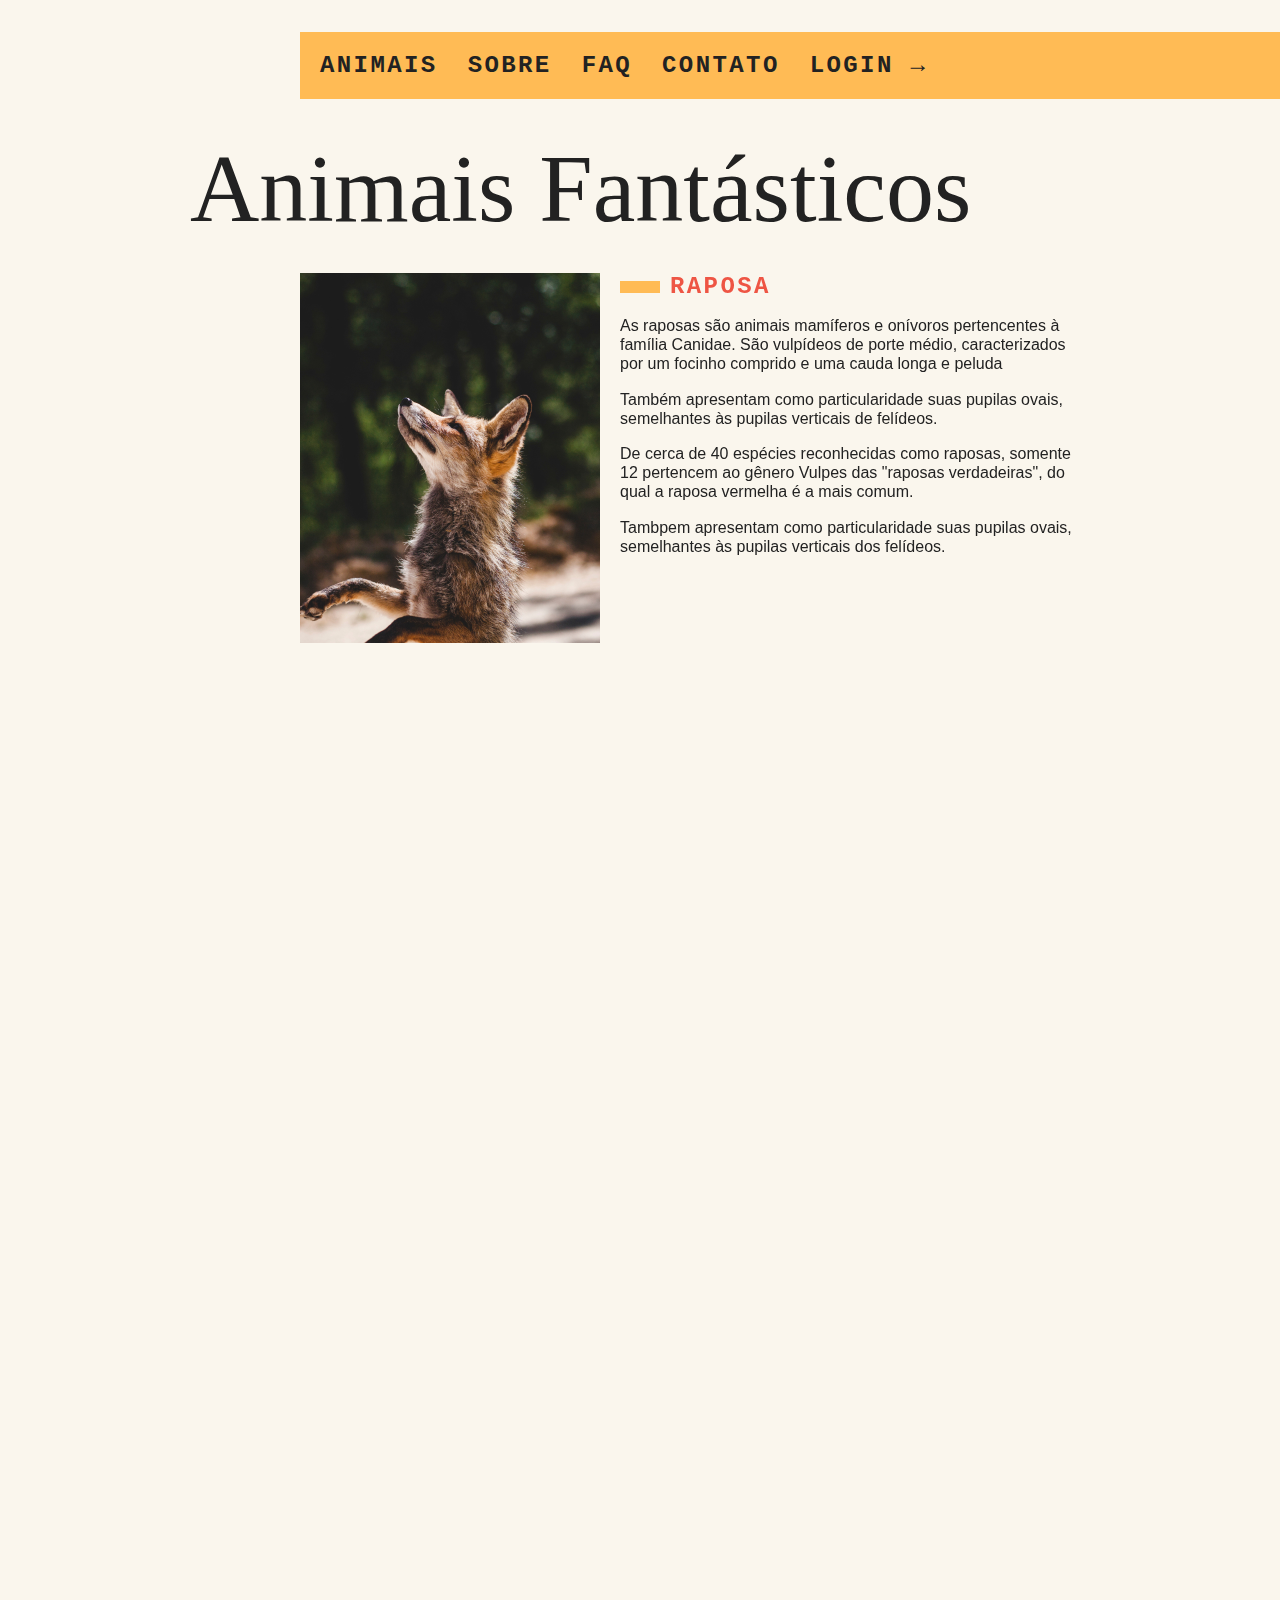
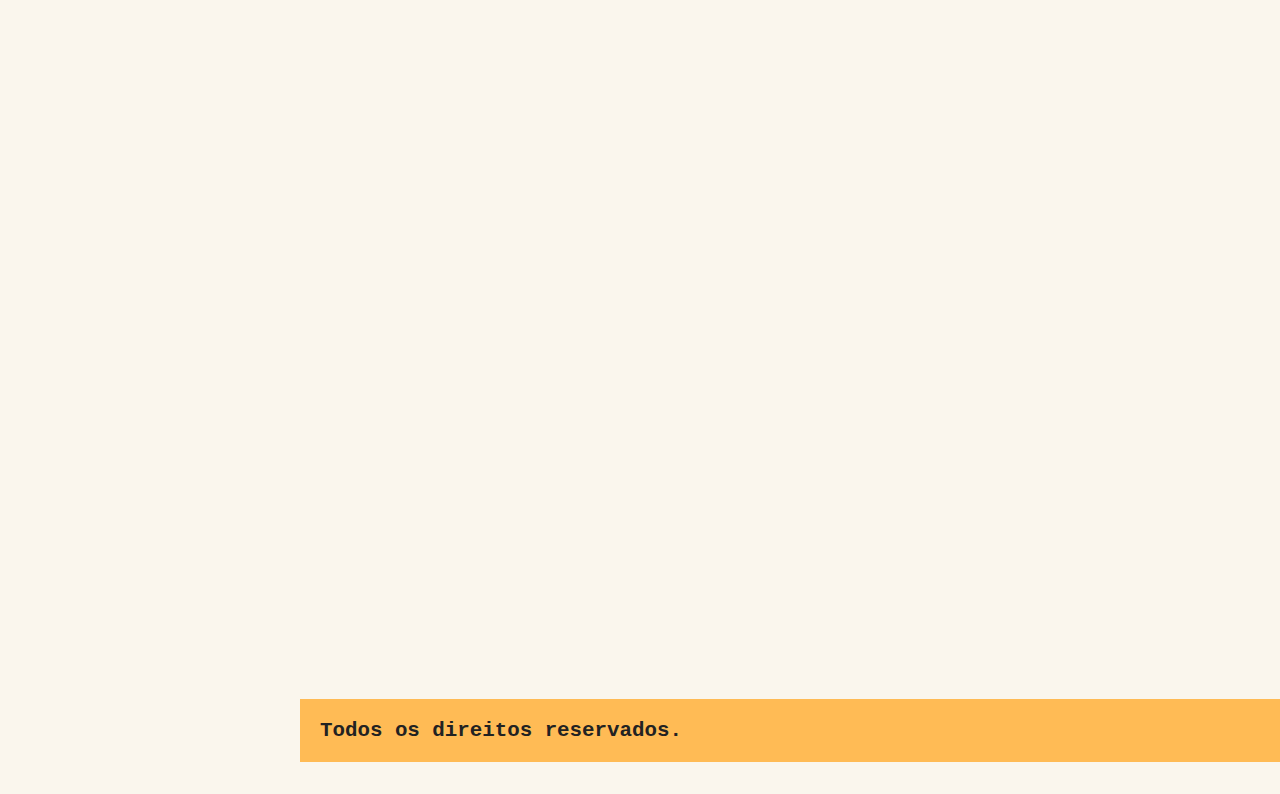
<file: animais-fantasticos/index.html>
<!DOCTYPE html>
<html lang="pt-br">
<head>
    <meta charset="UTF-8">
    <meta name="viewport" content="width=device-width, initial-scale=1.0">
    <title>Animais Fantásticos</title>
    <link rel="stylesheet" href="css/style.css">
    <script>document.documentElement.className += " js";</script>
</head>
<body>
    <div class="grid-container">
        <nav class="menu" data-menu="suave">
            <button data-menu="button" aria-expanded="false" aria-controls="menu">Menu</button>
            <ul data-menu="list" id="menu">
                <li><a href="#animais">Animais</a></li>
                <li data-dropdown>
                    <a href="sobre.html">Sobre</a>
                    <ul class="dropdown-menu">
                        <li><a href="empresa.html">A Empresa</a></li>
                        <li><a href="equipe.html">Equipe</a></li>
                        <li><a href="socios.html">Sócios</a></li>
                        <li><a href="investidores.html">Investidores</a></li>
                    </ul>
                </li>
                <li><a href="#faq">Faq</a></li>
                <li><a href="#contato">Contato</a></li>
                <li><a data-modal="abrir" href="login.html">Login →</a></li>
            </ul>
        </nav>
        <section class="grid-section animais" data-anime="scroll" id="animais">
            <h1 class="titulo">Animais Fantásticos</h1>
            <ul class="animais-lista" data-tab="menu">
                <li>
                    <img src="img/imagem1.jpg" alt="Raposa">
                </li>
                <li>
                    <img src="img/imagem2.jpg" alt="Esquilo">
                </li>
                <li>
                    <img src="img/imagem3.jpg" alt="Urso">
                </li>
                <li>
                    <img src="img/imagem4.jpg" alt="Lobo">
                </li>
                <li>
                    <img src="img/imagem5.jpg" alt="Macaco">
                </li>
                <li>
                    <img src="img/imagem6.jpg" alt="Leão">
                </li>
            </ul>
            <div class="animais-descricao" data-tab="content">
                <section data-anime="show-right">
                    <h2>Raposa</h2>
                    <p>As raposas são animais mamíferos e onívoros pertencentes à família Canidae. São vulpídeos de porte médio, caracterizados por um focinho comprido e uma cauda longa e peluda</p>
                    <p>Também apresentam como particularidade suas pupilas ovais, semelhantes às pupilas verticais de felídeos.</p>
                    <p>De cerca de 40 espécies reconhecidas como raposas, somente 12 pertencem ao gênero Vulpes das "raposas verdadeiras", do qual a raposa vermelha é a mais comum.</p>
                    <p>Tambpem apresentam como particularidade suas pupilas ovais, semelhantes às pupilas verticais dos felídeos.</p>
                </section>

                <section data-anime="show-right">
                    <h2>Esquilo</h2>
                    <p>As raposas são animais mamíferos e onívoros pertencentes à família Canidae. São vulpídeos de porte médio, caracterizados por um focinho comprido e uma cauda longa e peluda</p>
                    <p>Também apresentam como particularidade suas pupilas ovais, semelhantes às pupilas verticais de felídeos.</p>
                    <p>De cerca de 40 espécies reconhecidas como raposas, somente 12 pertencem ao gênero Vulpes das "raposas verdadeiras", do qual a raposa vermelha é a mais comum.</p>
                    <p>Tambpem apresentam como particularidade suas pupilas ovais, semelhantes às pupilas verticais dos felídeos.</p>
                </section>

                <section data-anime="show-down">
                    <h2>Urso</h2>
                    <p>As raposas são animais mamíferos e onívoros pertencentes à família Canidae. São vulpídeos de porte médio, caracterizados por um focinho comprido e uma cauda longa e peluda</p>
                    <p>Também apresentam como particularidade suas pupilas ovais, semelhantes às pupilas verticais de felídeos.</p>
                    <p>De cerca de 40 espécies reconhecidas como raposas, somente 12 pertencem ao gênero Vulpes das "raposas verdadeiras", do qual a raposa vermelha é a mais comum.</p>
                    <p>Tambpem apresentam como particularidade suas pupilas ovais, semelhantes às pupilas verticais dos felídeos.</p>
                </section>

                <section data-anime="show-down">
                    <h2>Lobo</h2>
                    <p>As raposas são animais mamíferos e onívoros pertencentes à família Canidae. São vulpídeos de porte médio, caracterizados por um focinho comprido e uma cauda longa e peluda</p>
                    <p>Também apresentam como particularidade suas pupilas ovais, semelhantes às pupilas verticais de felídeos.</p>
                    <p>De cerca de 40 espécies reconhecidas como raposas, somente 12 pertencem ao gênero Vulpes das "raposas verdadeiras", do qual a raposa vermelha é a mais comum.</p>
                    <p>Tambpem apresentam como particularidade suas pupilas ovais, semelhantes às pupilas verticais dos felídeos.</p>
                </section>

                <section data-anime="show-down">
                    <h2>Macaco</h2>
                    <p>As raposas são animais mamíferos e onívoros pertencentes à família Canidae. São vulpídeos de porte médio, caracterizados por um focinho comprido e uma cauda longa e peluda</p>
                    <p>Também apresentam como particularidade suas pupilas ovais, semelhantes às pupilas verticais de felídeos.</p>
                    <p>De cerca de 40 espécies reconhecidas como raposas, somente 12 pertencem ao gênero Vulpes das "raposas verdadeiras", do qual a raposa vermelha é a mais comum.</p>
                    <p>Tambpem apresentam como particularidade suas pupilas ovais, semelhantes às pupilas verticais dos felídeos.</p>
                </section>

                <section data-anime="show-right">
                    <h2>Leão</h2>
                    <p>As raposas são animais mamíferos e onívoros pertencentes à família Canidae. São vulpídeos de porte médio, caracterizados por um focinho comprido e uma cauda longa e peluda</p>
                    <p>Também apresentam como particularidade suas pupilas ovais, semelhantes às pupilas verticais de felídeos.</p>
                    <p>De cerca de 40 espécies reconhecidas como raposas, somente 12 pertencem ao gênero Vulpes das "raposas verdadeiras", do qual a raposa vermelha é a mais comum.</p>
                    <p>Tambpem apresentam como particularidade suas pupilas ovais, semelhantes às pupilas verticais dos felídeos.</p>
                </section>

            </div>
        </section>
        <section class="grid-section faq" data-anime="scroll" id="faq">
            <h1 class="titulo">FAQ</h1>
            <dl class="faq-lista" data-anime="accordion">
                <dt>Qual a idade dos animais ?</dt>
                <dd>As raposas são animais mamíferos e onívoros pertencentes à família Canidae. São vulpídeos de porte médio, caracterizados por um focinho comprido e uma cauda longa e peluda.</dd>
                <dt>Eles são fantásticos ?</dt>
                <dd>Também apresentam como particularidade suas pupilas ovais, semelhantes às pupilas verticais de felídeos.</dd>
                <dt>Qual a diferença ?</dt>
                <dd>De cerca de 40 espécies reconhecidas como raposas, somente 12 pertencem ao gênero Vulpes das "raposas verdadeiras", do qual a raposa vermelha é a mais comum.</dd>
                <dt>Como proteger ?</dt>
                <dd>Também apresentam como particularidade suas pupilas ovais, semelhantes às pupilas verticais de felídeos.</dd>
            </dl>
        </section>

        <section class="grid-section numeros" data-anime="scroll">
            <h1 class="titulo">Números</h1>
            <div class="numeros-grid">
                <div class="numero-animal">
                    <h3>Lobos</h3>
                    <span data-numero>4874</span>
                </div>
                <div class="numero-animal">
                    <h3>Raposas</h3>
                    <span data-numero>5432</span>
                </div>
                <div class="numero-animal">
                    <h3>Esquilos</h3>
                    <span data-numero>12345</span>
                </div>
                <div class="numero-animal">
                    <h3>Ursos</h3>
                    <span data-numero>1234</span>
                </div>
            </div>
        </section>

        <section class="grid-section contato" data-anime="scroll" id="contato">
            <h1 class="titulo">Contato</h1>
            <div class="mapa" data-tooltip aria-label="Endereço próximo ao estacionamento.">
                <img src="img/mapa.png" alt="Mapa">
            </div>
            <ul class="dados">
                <li>matheuswatanabe1103@gmail.com</li>
                <li>+55 (12) 34567-8999</li>
                <li>Rua Qualquer, n° 23</li>
                <li>Uma Cidade - BR</li>
                <li data-semana="1,2,3,4,5" data-horario="8,18">Seg à Sex das 8 às 18</li>
            </ul>
        </section>

        <footer class="copy">
            <p>Todos os direitos reservados.</p>
        </footer>
    </div>

    <section class="modal-container" data-modal="container">
        <div class="modal">
            <button data-modal="fechar" class="fechar">X</button>
            <form action="">
                <label for="email">E-mail</label>
                <input type="text" for="email" id="email">
                <label for="senha">Senha</label>
                <input type="password" for="senha" id="senha">
                <button type="submit">Entrar</button>
            </form>
        </div>
    </section>

    <script type="module" src="js/script.js"></script>
</body>
</html>
</file>
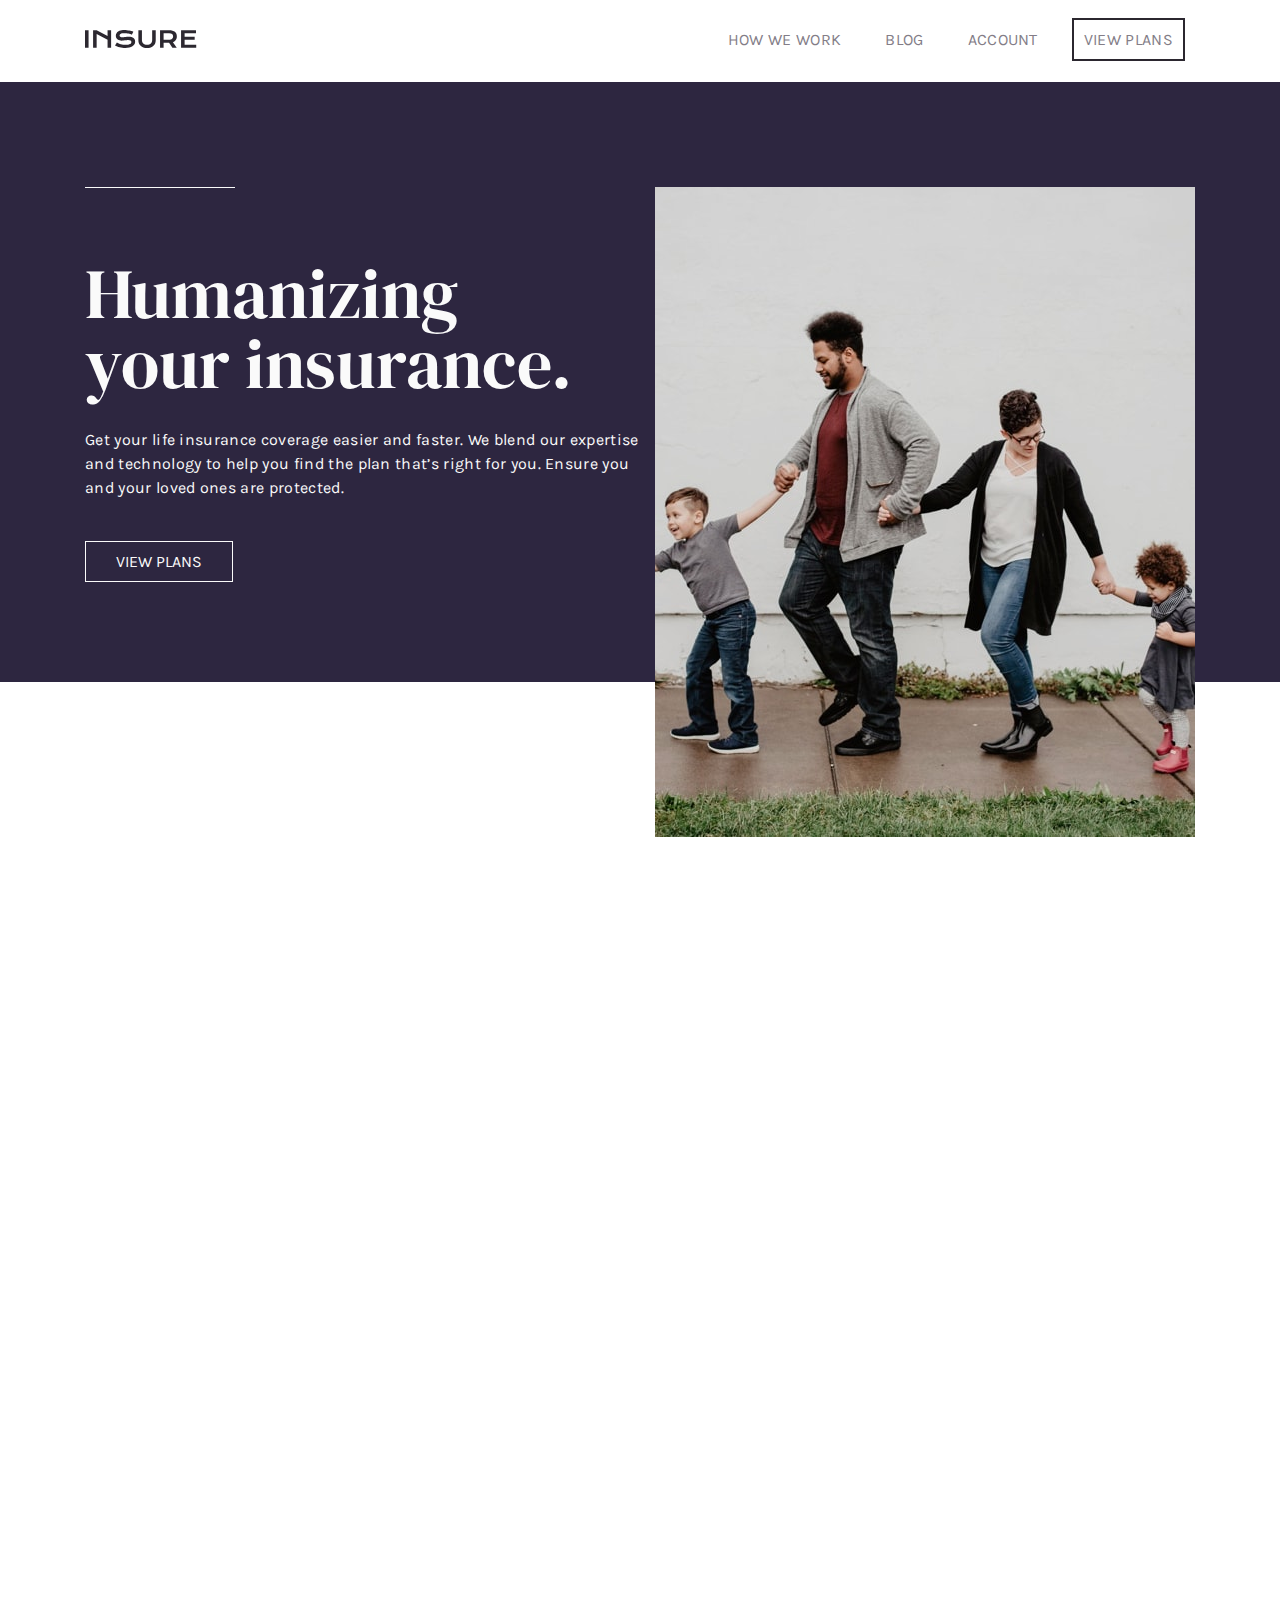
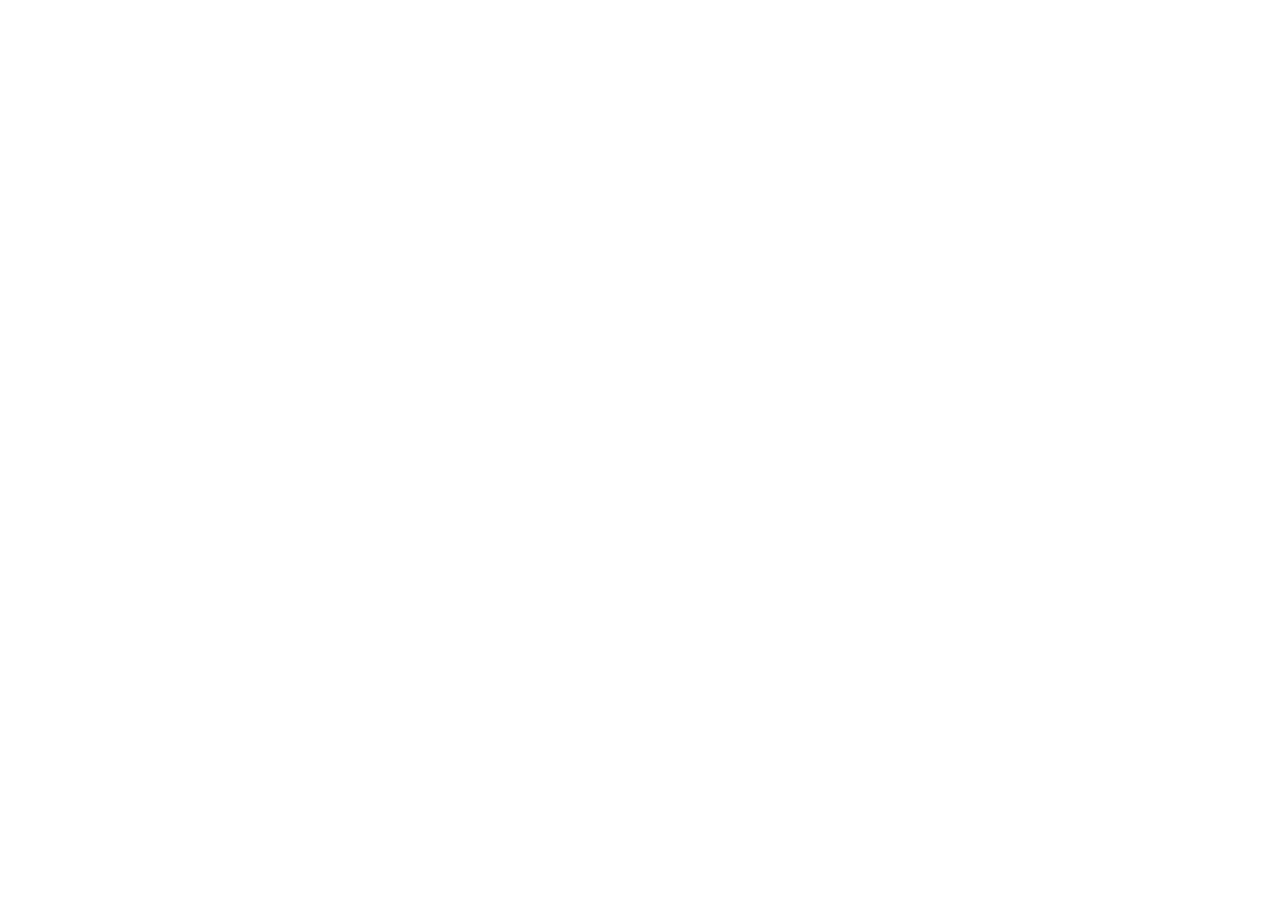
<file: insure-landing-page/index.html>
<!DOCTYPE html>
<html lang="en">
<head>
  <meta charset="UTF-8">
  <meta name="viewport" content="width=device-width, initial-scale=1.0"> <!-- displays site properly based on user's device -->

  <link rel="icon" type="image/png" sizes="32x32" href="./images/favicon-32x32.png">
  <link rel="stylesheet" href="style.css">
  <link rel="preconnect" href="https://fonts.gstatic.com">
  <link href="https://fonts.googleapis.com/css2?family=Karla:wght@400;700&display=swap" rel="stylesheet">
  <link rel="preconnect" href="https://fonts.gstatic.com">
  <link href="https://fonts.googleapis.com/css2?family=DM+Serif+Display&display=swap" rel="stylesheet">
  
  <title>Frontend Mentor | Insure landing page</title>

</head>
<body>

  <div class="menu">
    <img src="./images/logo.svg" alt="Logo">
    <ul>
      <li><a href="#" class="button-hover">How we work</a></li>
      <li><a href="#" class="button-hover">Blog</a></li>
      <li><a href="#" class="button-hover">Account</a></li>
      <li class=""><a href="#" class="menu-button">View plans</a></li>
    </ul>
  </div>

  <section class="intro js-scroll">
    <div class="intro-text">
      <h1>Humanizing<br> your insurance.</h1>

      <p>Get your life insurance coverage easier and faster. We blend our expertise 
      and technology to help you find the plan that’s right for you. Ensure you 
      and your loved ones are protected.</p>

      <a href="#" class="button">View plans</a>
    </div>
    <img src="./images/image-intro-desktop.jpg" alt="">
  </section>

  <section class="features-container js-scroll">
    <h1>We’re different</h1>

    <div class="features-list">
      <div class="feature">
        <img src="./images/icon-snappy-process.svg" alt="">
        <h2>Snappy Process</h2>

        <p>Our application process can be completed in minutes, not hours. Don’t get 
        stuck filling in tedious forms.</p>
      </div>

      <div class="feature feature-space">
        <img src="./images/icon-affordable-prices.svg" alt="">
        <h2>Affordable Prices</h2>

        <p>We don’t want you worrying about high monthly costs. Our prices may be low, 
        but we still offer the best coverage possible.</p>
      </div>

      <div class="feature">
        <img src="./images/icon-people-first.svg" alt="">
        <h2>People First</h2>

        <p>Our plans aren’t full of conditions and clauses to prevent payouts. We make 
        sure you’re covered when you need it.</p>
      </div>
    </div>
  </section>

  <section class="banner js-scroll">
    <h1>Find out more<br>about how we work</h1>

    <p><a href="#" class="button">How we work</a></p>
  </section>

  <footer class="js-scroll">
    <div class="socials">
      <ul class="socials-list">
        <img src="./images/logo.svg" alt="logo" class="footer-logo">
        <li><a href="#"><img src="./images/icon-facebook.svg" alt=""></a></li>
        <li><a href="#"><img src="./images/icon-twitter.svg" alt=""></a></li>
        <li><a href="#"><img src="./images/icon-pinterest.svg" alt=""></a></li>
        <li><a href="#"><img src="./images/icon-instagram.svg" alt=""></a></li>
      </ul>
    </div>

    <section class="contact">
      <ul>
        <span>Our company</span>

        <li><a href="#">How we work</a></li>
        <li><a href="#">Why Insure?</a></li>
        <li><a href="#">View plans</a></li>
        <li><a href="#">Reviews</a></li>
      </ul>

      <ul>
        <span>Help me</span>

        <li><a href="#">FAQ</a></li>
        <li><a href="#">Terms of use</a></li>
        <li><a href="#">Privacy policy</a></li>
        <li><a href="#">Cookies</a></li>
      </ul>

      <ul>
        <span>Contact</span>

        <li><a href="#">Sales</a></li>
        <li><a href="#">Support</a></li>
        <li><a href="#">Live chat</a></li>
      </ul>

      <ul>
        <span>Others</span>

        <li><a href="#">Careers</a></li>
        <li><a href="#">Press</a></li>
        <li><a href="#">Licenses</a></li>
      </ul>
    </section>
  </footer>

  <script src="script.js"></script>

</body>
</html>
</file>
<file: animais-fantasticos/css/style.css>
@import 'geral.css';
@import 'modal.css';
@import 'tooltip.css';
@import 'dropdown-menu.css';
@import 'menu-mobile.css';
@import 'numeros.css';
</file>
<file: insure-landing-page/style.css>
body, h1, h2, p, ul, li {
    margin: 0;
    padding: 0;
}

ul {
    list-style: none;
}

a {
    text-decoration: none;
}

img {
    max-width: 100%;
}

body {
    background: #fff;
    display: grid;
    grid-template-columns: 1fr 1110px 1fr;
}

h1 {
    font-family: 'DM Serif Display', serif;
    font-size: 70px;
    font-weight: 400;
}

.button:hover {
    background: #fff;
    color: hsl(270, 9%, 17%);
}

.menu {
    grid-column: 2;
    padding: 30px 0px;
}

.menu ul {
    float:right; 
}

.menu ul li {
    display: inline;
}

.menu a {
    margin: 0px 10px;
    color: hsl(273, 4%, 51%);
    font-family: 'Karla', serif;
    font-size: 16px;
    text-transform: uppercase;
    letter-spacing: 0.02em;
    font-weight: 400;
    padding: 10px;
}

.button-hover:hover {
    font-weight: 700;
    color: hsl(270, 9%, 17%);
}

.menu-button {
    border: 2px solid hsl(270, 9%, 17%);
}

.menu-button:hover {
    background: hsl(270, 9%, 17%);
    color: hsl(0, 0%, 98%);;
}

.intro {
    grid-column: 1 / 4;
    display: grid;
    grid-template-columns: 1fr 555px 555px 1fr;
    background: hsl(256, 26%, 20%);
    height: 600px;
}

.intro-text {
    grid-column: 2;
    font-family: 'DM Serif Display', serif;
    color: hsl(0, 0%, 98%);
}

.intro-text h1 {
    margin-top: 105px;
    line-height: 1em;
}

.intro-text h1::before {
    content: '';
    display: block;
    width: 150px;
    height: 1px;
    background: hsl(0, 0%, 98%);
    margin-bottom: 70px;
}

.intro-text p {
    margin-top: 30px;
    font-family: 'Karla', serif;
    font-weight: 400;
    margin-bottom: 50px;
    line-height: 1.5em;
    letter-spacing: 0.02em;
}

.intro-text a {
    font-family: 'Karla', serif;
    color: hsl(0, 0%, 98%);
    text-transform: uppercase;
    border: 1px solid  hsl(0, 0%, 98%);
    padding: 10px 30px;
}

.intro img {
    grid-column: 3;
    margin-left: 15px;
    position: relative;
    top: 105px;
}

.features-container {
    grid-column: 2;
    margin-top: 305px;
}

.features-container h1 {
    color: hsl(270, 9%, 17%);
}

.features-container h1::before {
    content: '';
    display: block;
    width: 150px;
    height: 2px;
    background: hsl(270, 9%, 17%);
    margin-bottom: 40px;
}

.features-list {
    display: flex;
    margin-top: 100px;
}

.feature-space {
    margin: 0px 40px;
}

.feature img {
    margin-bottom: 40px;
}

.feature h2 {
    font-family: 'DM Serif Display', serif;
    font-weight: 400;
    color: hsl(270, 9%, 17%);
    font-size: 1.5em;
    margin-bottom: 30px;
}

.feature p {
    font-family: 'Karla', serif;
    color: hsl(273, 4%, 51%);
}

.banner {
    grid-column: 2;
    margin-top: 160px;
    background: hsl(256, 26%, 20%);
    display: flex;
    justify-content: space-between;
    align-items: center;
    padding: 70px;
}

.banner {
    color: hsl(0, 0%, 98%);
}

.banner p a {
    text-decoration: none;
    font-family: 'Karla', serif;
    color: hsl(0, 0%, 98%);
    text-transform: uppercase;
    border: 1px solid  hsl(0, 0%, 98%);
    padding: 10px 30px;
}

footer {
    grid-column: 1 / 4;
    display: grid;
    grid-template-columns: 1fr 1110px 1fr;
    margin-top: 150px;
    background-color: hsl(0, 0%, 98%);
}

.socials {
    grid-column: 2;
    padding-top: 70px;
    padding-bottom: 40px;
    border-bottom: 1px solid hsl(216, 30%, 68%);
    text-align: right;
}

.footer-logo {
    float: left;
}

.socials-list li {
    display: inline;
    margin: 0px 10px;
}

.contact {
    grid-column: 2;
    margin-top: 50px;
    display: flex;
    justify-content: space-between;
}

.contact ul span{
    color: hsl(273, 4%, 51%);
    font-family: 'Karla', serif;
    font-size: 14px;
    text-transform: uppercase;
    letter-spacing: 0.02em;
    font-weight: 700;
    display: block;
    margin-bottom: 40px;
}

.contact li a {
    color: hsl(270, 9%, 17%);
    font-family: 'Karla', serif;
    font-size: 14px;
    text-transform: uppercase;
    letter-spacing: 0.02em;
    font-weight: 700;
    display: block;
    margin-bottom: 20px;
}

.contact li a:hover {
    text-decoration: underline;
    text-decoration-color: hsl(270, 9%, 17%);
}

.js-scroll {
    opacity: 0;
    transform: translate3d(-30px, 0, 0);
    transition: 0.5s;
}

.js-scroll.ativo {
    opacity: 1;
    transform: translate3d(0, 0, 0);
}
</file>
